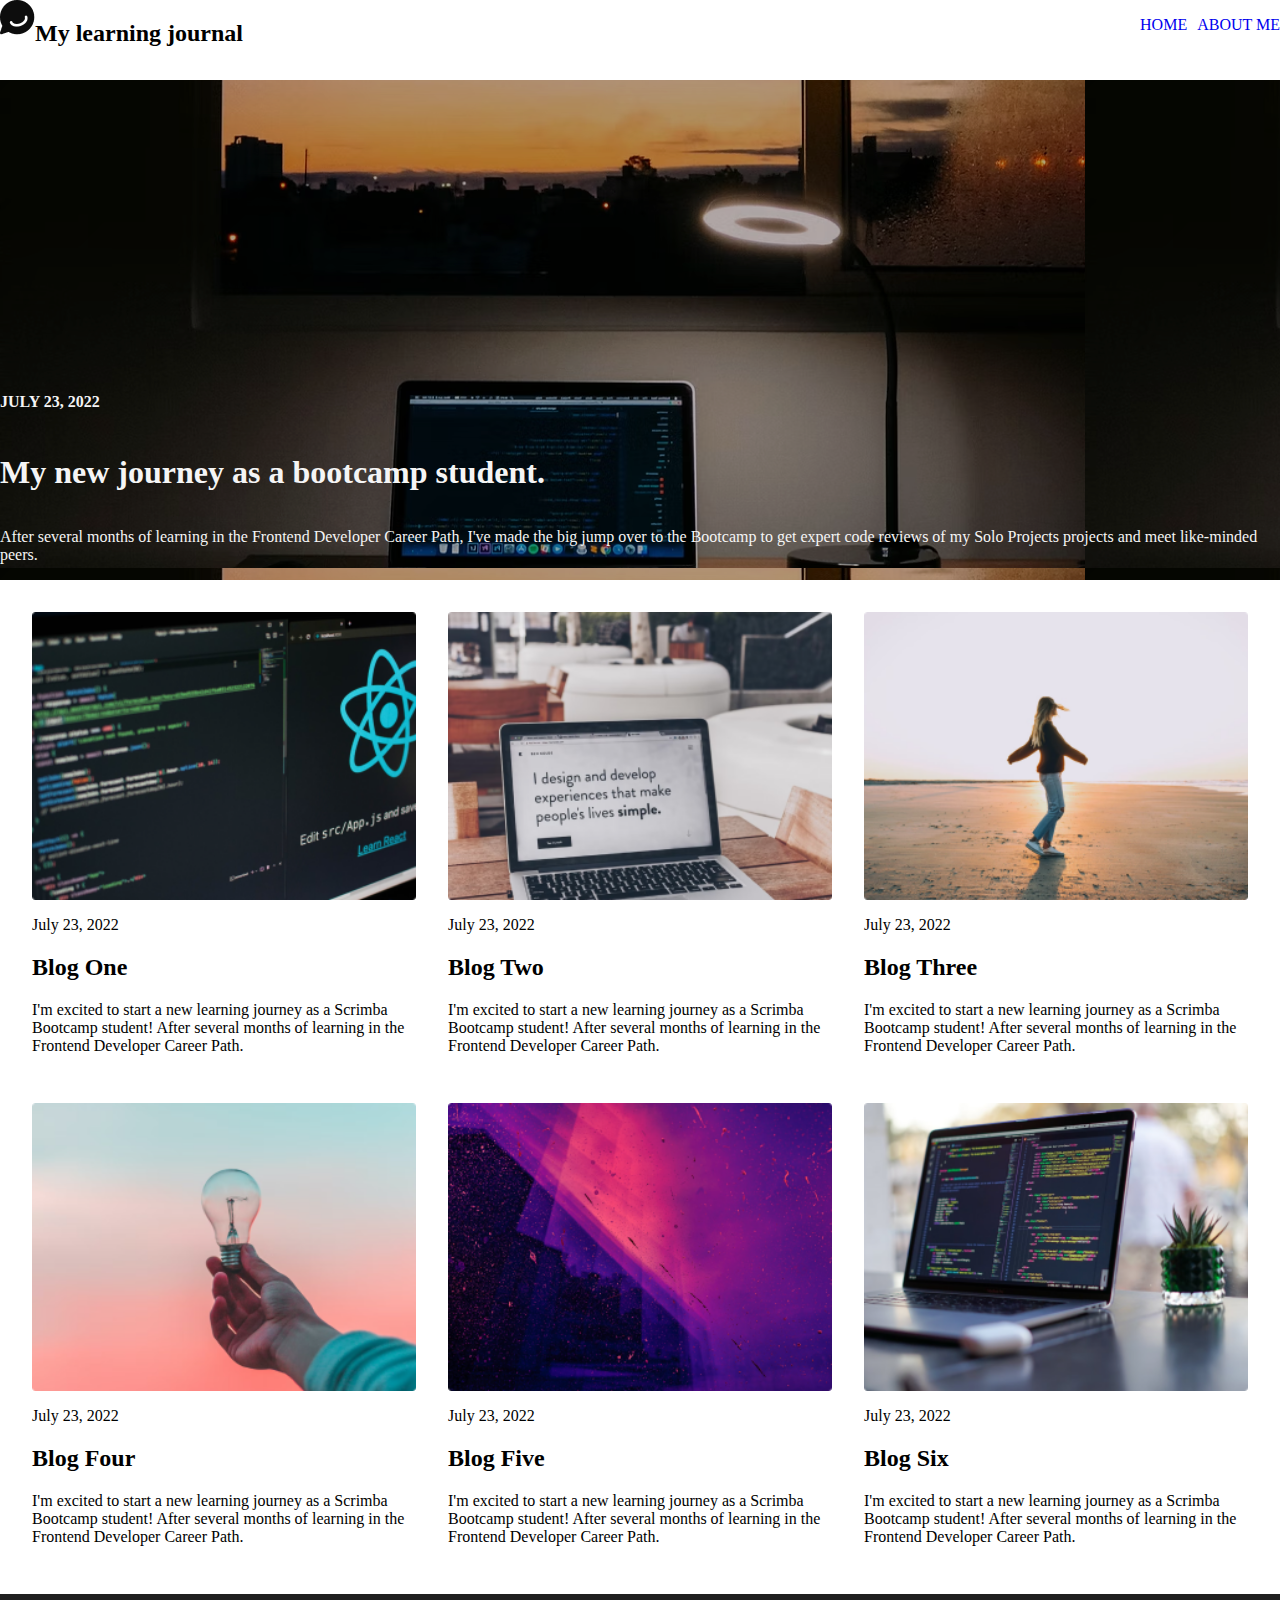
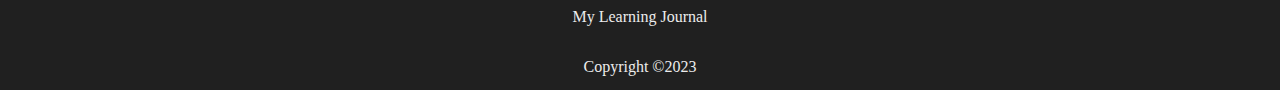
<file: index.html>
<html>
    <head>
        <title>My Learning Journal</title>
        <meta name="viewport" content="width=device-width, initial-scale=1" />
        <link rel="stylesheet" href="css/index.css">
    </head>
    <body>
        <nav>
            <img src="./images/image-17.png">
            <h2>My learning journal</h2>
            <ul>
                <li><a href="index.html">Home</a></li>
                <li><a href="about-me.html">About Me</a></li>
            </ul>
        </nav>

        <div class="hero">
            <h4>JULY 23, 2022</h4>
            <h1>My new journey as a bootcamp student.</h1>
            <p>After several months of learning in the Frontend Developer Career Path, 
             I've made the big jump over to the Bootcamp to get expert code reviews 
            of my Solo Projects projects and meet like-minded peers.</p>
        </div>

        <div id="blog-section">
            <!-- Blog Posts go here -->
        </div>

        <footer>
            <p>My Learning Journal</p>
            <p>Copyright ©2023</p>
        </footer>

        <script src="index.js" type="module"></script>
    </body>
</html>
</file>
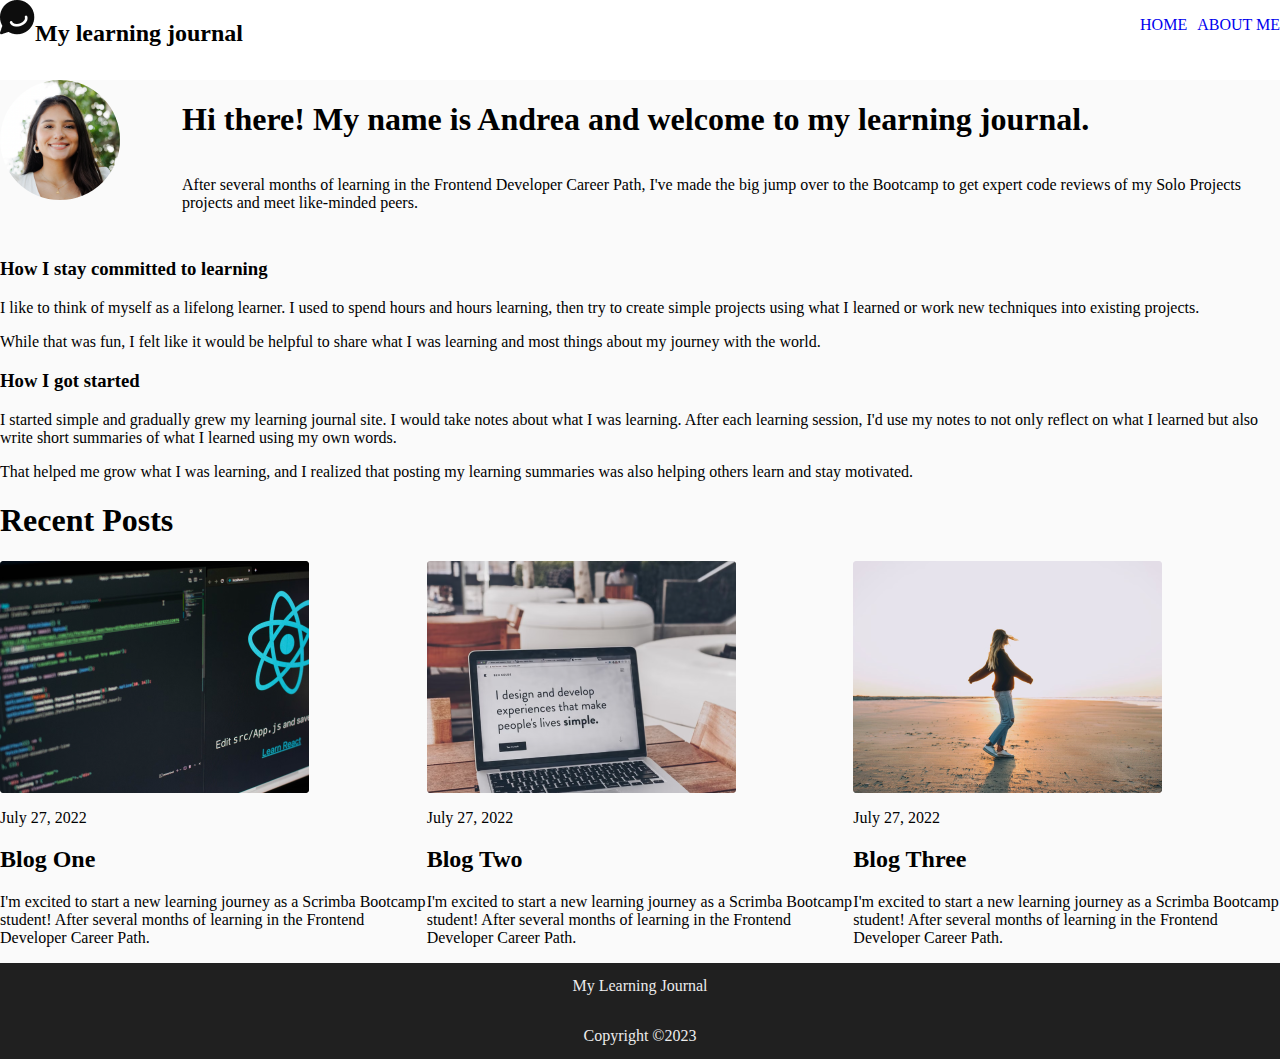
<file: about-me.html>
<html>
    <head>
        <title>My Learning Journal</title>
        <meta name="viewport" content="width=device-width, initial-scale=1" />
        <link rel="stylesheet" href="css/about-me.css">
    </head>
    <body>
        <nav>
            <img src="./images/image-17.png">
            <h2>My learning journal</h2>
            <ul>
                <li><a href="index.html">Home</a></li>
                <li><a href="about-me.html">About Me</a></li>
            </ul>
        </nav>

        <div class="hero">
            <img src="./images/Andrea-Headshot.png">
            <h1>Hi there! My name is Andrea and welcome to my learning journal.</h1>
            <p>After several months of learning in the Frontend Developer Career Path, I've made
            the big jump over to the Bootcamp to get expert code reviews of my Solo Projects
             projects and meet like-minded peers.</p>
        </div>

        <section>
            <h3>How I stay committed to learning</h3>
            <p> I like to think of myself as a lifelong learner. I used to spend hours and 
                hours learning, then try to create simple projects using what I learned or 
                work new techniques into existing projects. 
            </p>
            <p>While that was fun, I felt like 
                it would be helpful to share what I was learning and most things about my 
                journey with the world.
            </p> 
                
            <h3>How I got started</h3>
                
            <p>I started simple and gradually grew my learning journal site. I would take 
                notes about what I was learning. After each learning session, I'd use my 
                notes to not only reflect on what I learned but also write short summaries
                 of what I learned using my own words.
            </p>
            <p>That helped me grow what I was learning, and I realized that posting my 
                learning summaries was also helping others learn and stay motivated.
            </p>

        </section>

        <section class="recent-posts-container">
            <h1>Recent Posts</h1>
            <div class="blog-post-container">

                <div class="blog-1">
                    <img src="./images/blog-image-01.png">
                    <p>July 27, 2022</p>
                    <h2>Blog One</h2>
                    <p>I'm excited to start a new learning journey 
                        as a Scrimba Bootcamp student! After several 
                        months of learning in the Frontend Developer 
                        Career Path.
                    </p>
                </div>
                <div class="blog-2">
                    <img src="./images/blog-image-02.png">
                    <p>July 27, 2022</p>
                    <h2>Blog Two</h2>
                    <p>I'm excited to start a new learning journey 
                        as a Scrimba Bootcamp student! After several 
                        months of learning in the Frontend Developer 
                        Career Path.
                    </p>
                </div>
                <div class="blog-3">
                    <img src="./images/blog-image-03.png">
                    <p>July 27, 2022</p>
                    <h2>Blog Three</h2>
                    <p>I'm excited to start a new learning journey 
                        as a Scrimba Bootcamp student! After several 
                        months of learning in the Frontend Developer 
                        Career Path.
                    </p>
                </div>
            </div>
        </section>

        <footer>
            <p>My Learning Journal</p>
            <p>Copyright ©2023</p>
        </footer>
        
    </body>
</html>
</file>
<file: css/index.css>
* {
    box-sizing: border-box
}

body {
    margin: 0;
    background-color: #FFFFFF;
}

nav {
    display: flex;
    width: 100%;
    height: 5em;
}

nav img {
    height: 35px;
    width: 35px;
}

ul {
    list-style: none;
    display: flex;
    gap: 10px;
    text-transform: uppercase;
    margin-left: auto;
}
a {
    text-decoration: none;
}

.hero {
    background-color: black;
    background-image: url("../images/blog-image-hero.png");
    object-fit: cover;
    color: whitesmoke;
    height: 500px;
    display: flex;
    flex-direction: column;
    justify-content: flex-end;
}

#blog-section {
    padding: 2em;
}

.blog-post-container {
    align-self: center;
}

.blog-post-container p, .blog-post-container img {
    width: 100%;
}

.blog-post-container img {
    object-fit: cover;
}

footer {
    text-align: center;
    background-color: #202020;
    color: #ECECEC;
    height: 6em;
    display: flex;
    flex-direction: column;
    justify-content: center;
}

@media (min-width: 600px) {
    #blog-section {
        display: grid;
        grid-template-columns: repeat(3, 1fr);
        grid-gap: 2em; 
    }
}
</file>
<file: css/about-me.css>
* {
    box-sizing: border-box
}

body {
    margin: 0;
    background-color: #FAFAFA;
}

nav {
    display: flex;
    width: 100%;
    background-color: white;
    height: 5em;
}

nav img {
    height: 35px;
    width: 35px;
}

a {
    text-decoration: none;
}

ul {
    text-decoration: none;
    list-style: none;
    display: flex;
    gap: 10px;
    text-transform: uppercase;
    margin-left: auto;
}


.hero img {
    grid-area: image;
    width: 120px;
    height: 120px;
    border-radius: 50%;
}

.hero h1 {grid-area: title}
.hero p {grid-area: description}


footer {
    text-align: center;
    background-color: #202020;
    color: #ECECEC;
    height: 6em;
    display: flex;
    flex-direction: column;
    justify-content: center;
}

@media (min-width: 600px) {
    .hero {
        display: grid;
        grid-template: repeat(2, 1fr) / 182px auto;
        grid-template-areas: 
            "image title"
            "image description";
    }
    
    .blog-post-container {
        display: grid;
        grid-template-columns: repeat(3, 1fr);
    }

}
</file>
